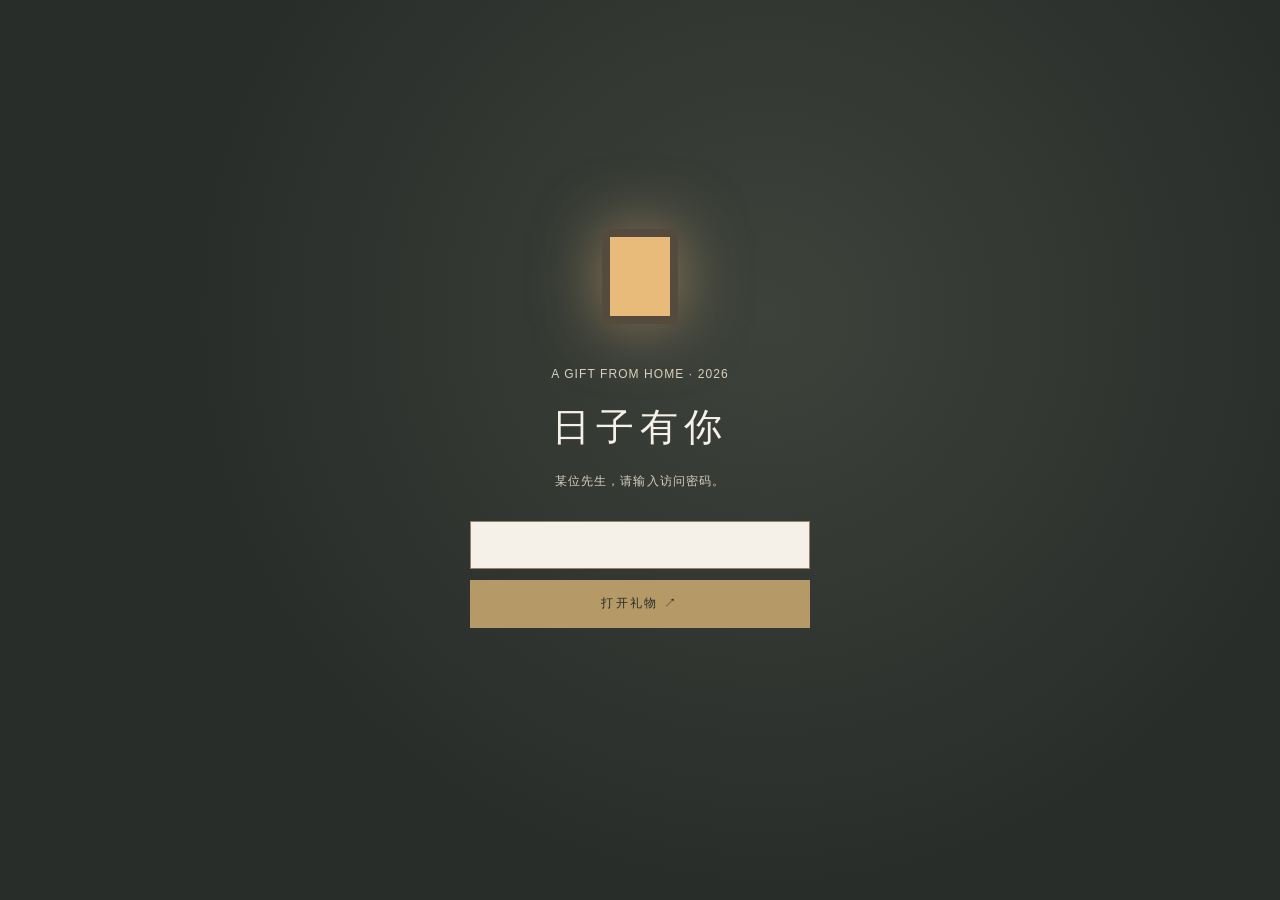
<file: loader.html>
<!doctype html>
<html lang="zh-CN">
<head>
  <meta charset="utf-8">
  <meta name="viewport" content="width=device-width, initial-scale=1, viewport-fit=cover">
  <meta name="robots" content="noindex,nofollow">
  <meta name="theme-color" content="#282d2a">
  <title>一份留给你的礼物</title>
  <style id="gateStyle">*{box-sizing:border-box}body{min-height:100svh;margin:0;display:grid;place-items:center;background:radial-gradient(circle at 60% 35%,#3d423b,#282d2a 60%);color:#f6f1e8;font-family:"Songti SC",serif;padding:25px}.gate{width:min(340px,100%);text-align:center}.window{width:76px;height:95px;margin:0 auto 38px;background:#e8bb7b;border:8px solid #544a3d;box-shadow:0 0 65px #e1b87e88}.eyebrow{color:#c9b38d;font:10px sans-serif;letter-spacing:.25em}.gate h1{font-size:38px;font-weight:400;letter-spacing:.16em;margin:16px 0}.gate p{font-size:12px;line-height:2;color:#d8d0c0;letter-spacing:.09em}.gate form{margin-top:28px}.gate input{width:100%;height:48px;border:1px solid #9b8068;background:#f6f1e8;color:#343532;text-align:center;font-size:17px;letter-spacing:.15em}.gate button{width:100%;height:48px;margin-top:11px;border:0;background:#b59a67;color:#272b28;font-size:12px;letter-spacing:.2em;cursor:pointer}.error{min-height:22px;color:#f0b2a3!important;margin-top:10px!important}</style>
</head>
<body>
  <main class="gate"><div class="window" aria-hidden="true"></div><p class="eyebrow">A GIFT FROM HOME · 2026</p><h1>日子有你</h1><p>某位先生，请输入访问密码。</p><form id="gateForm"><input id="password" type="password" autocomplete="off" aria-label="访问密码" required><button id="openBtn" type="submit">打开礼物 ↗</button></form><p class="error" id="error" role="status"></p></main>
  <script>
    const salt=Uint8Array.from(atob('__SALT__'),c=>c.charCodeAt(0));
    document.getElementById('gateForm').addEventListener('submit',async event=>{
      event.preventDefault();const password=document.getElementById('password').value;const button=document.getElementById('openBtn');const error=document.getElementById('error');button.disabled=true;button.textContent='正在打开…';error.textContent='';
      let unlockedAudio;
      try{
        const Audio=window.AudioContext||window.webkitAudioContext;
        if(Audio){unlockedAudio=new Audio();window.__birthdayAudioContext=unlockedAudio;unlockedAudio.resume().catch(()=>{})}
        const base=await crypto.subtle.importKey('raw',new TextEncoder().encode(password),'PBKDF2',false,['deriveKey']);
        const key=await crypto.subtle.deriveKey({name:'PBKDF2',salt,iterations:200000,hash:'SHA-256'},base,{name:'AES-GCM',length:256},false,['decrypt']);
        const response=await fetch('./payload.bin',{cache:'no-store'});if(!response.ok)throw Error('load');
        const bytes=new Uint8Array(await response.arrayBuffer());
        const plain=await crypto.subtle.decrypt({name:'AES-GCM',iv:bytes.slice(0,12)},key,bytes.slice(12));
        const page=JSON.parse(new TextDecoder().decode(plain));
        window.__birthdayKey=key;
        document.title='日子有你 · 某位先生的25岁生日';
        document.getElementById('gateStyle').remove();
        document.body.innerHTML=page.html;
        const style=document.createElement('style');style.textContent=page.css;document.head.appendChild(style);
        const script=document.createElement('script');script.textContent=page.js;document.body.appendChild(script);
      }catch{unlockedAudio?.close().catch(()=>{});window.__birthdayAudioContext=null;error.textContent='生日数字不对，请再试一次。';button.disabled=false;button.textContent='打开礼物 ↗'}
    });
  </script>
</body>
</html>
</file>
